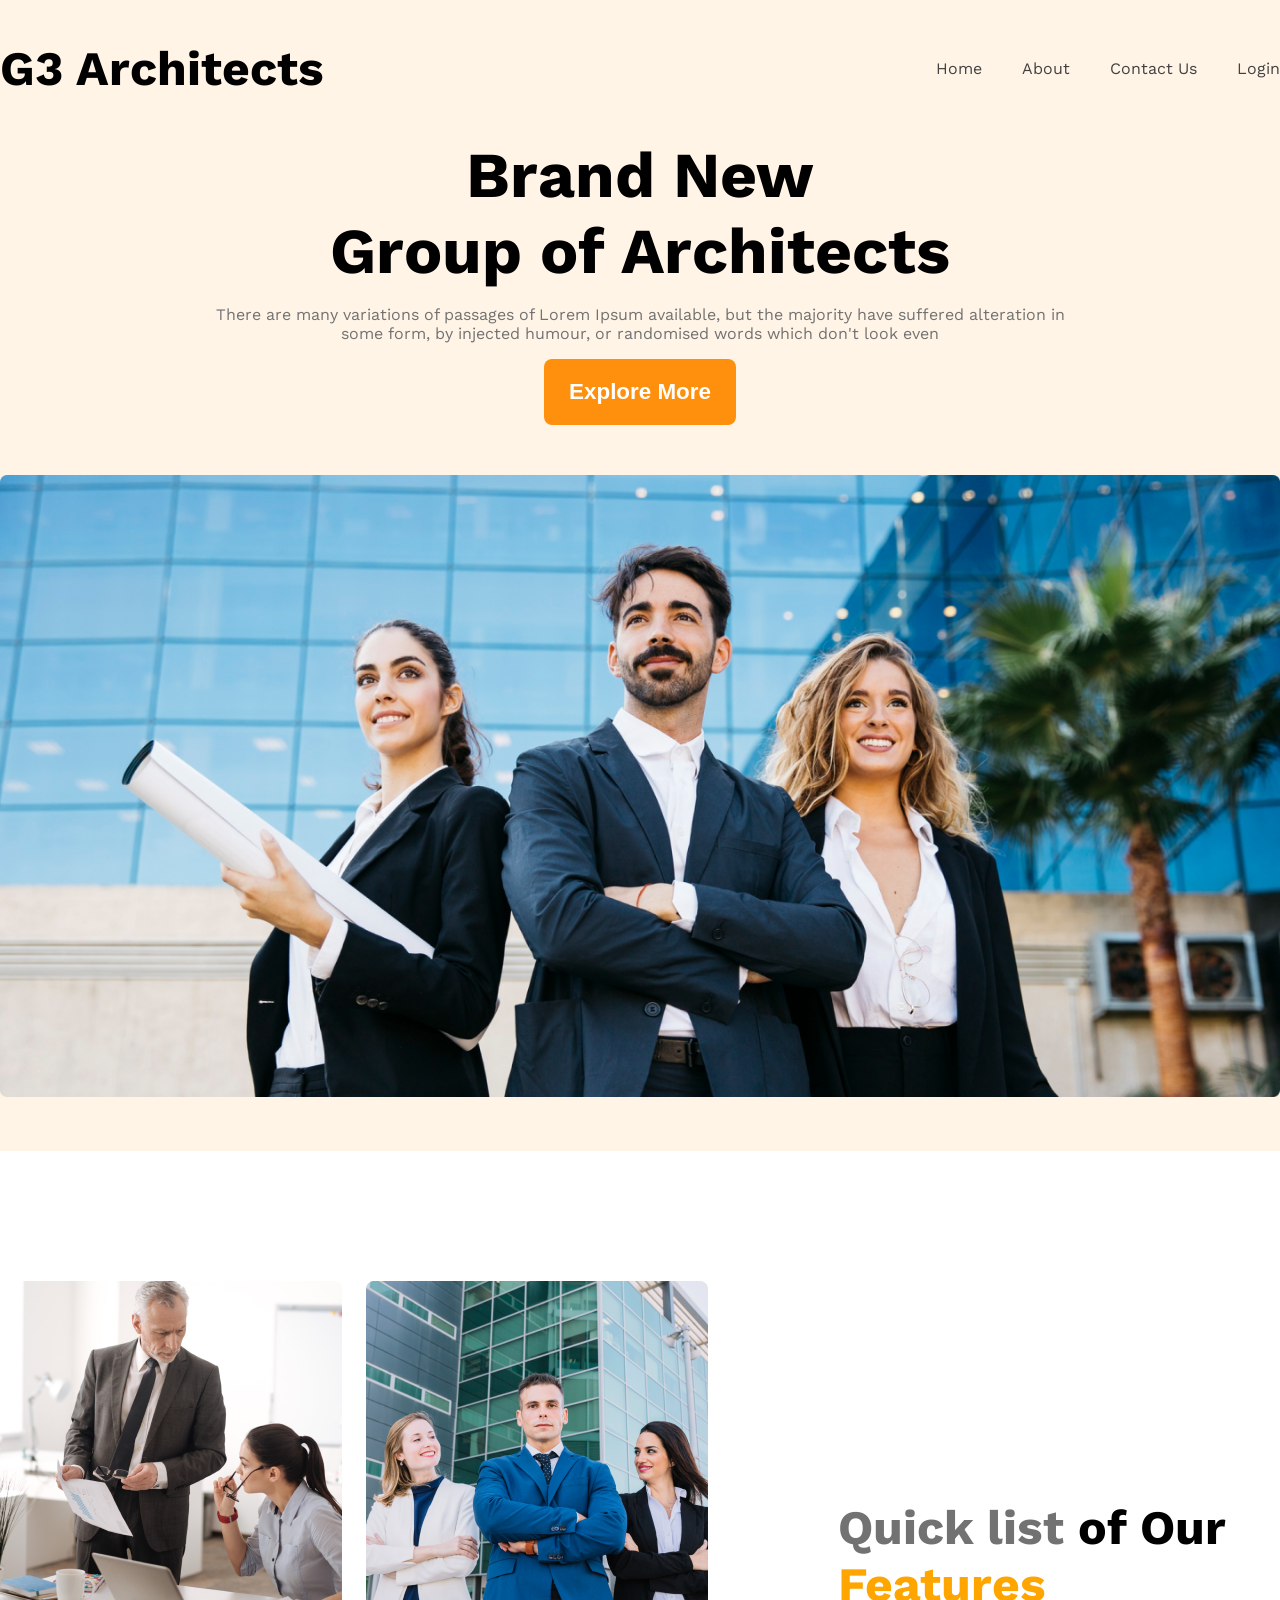
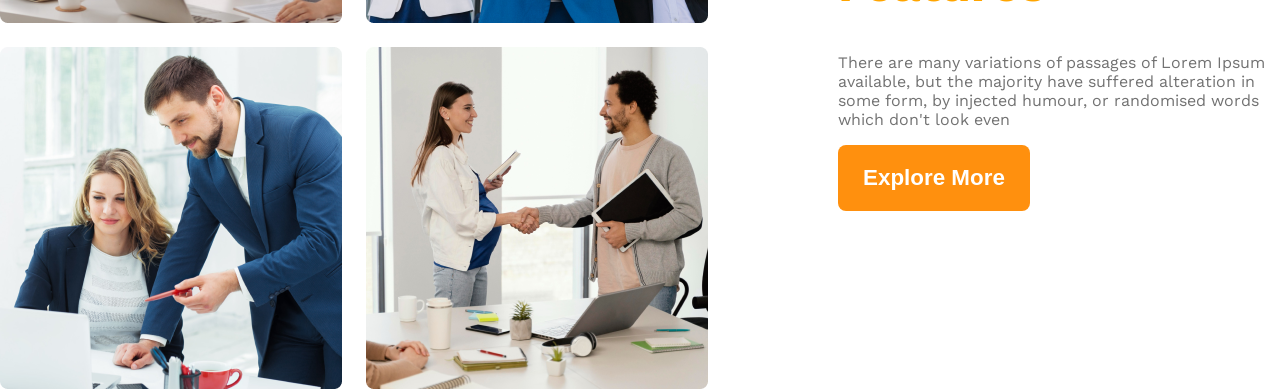
<file: g3/index.html>
<!DOCTYPE html>
<html lang="en">
<head>
    <meta charset="UTF-8">
    <meta name="viewport" content="width=device-width, initial-scale=1.0">
    <title>g3</title>
    <link rel="stylesheet" href="style.css">
    <link rel="preconnect" href="https://fonts.googleapis.com">
<link rel="preconnect" href="https://fonts.gstatic.com" crossorigin>
<link href="https://fonts.googleapis.com/css2?family=Work+Sans:ital,wght@0,100..900;1,100..900&display=swap" rel="stylesheet">
</head>
<body class="work-sans-font">
    <header>
        <nav>
            <h2 class="brand">G3 Architects</h2>
            <ul>
                <li><a href="">Home</a></li>
                <li><a href="">About</a></li>
                <li><a href="">Contact Us</a></li>
                <li><a href="">Login</a></li>
            </ul>
        </nav>
        <section class="banner">
            <div class="banner_cont">
            <h2 class="banner_title">Brand New <br>Group of Architects </h2>
            <p class="banner_dis dark3">There are many variations of passages of Lorem Ipsum available, but the majority have suffered alteration in some form, by injected humour, or randomised words which don't look even</p>
            <button class="orange_btn">Explore More</button>
            </div>
            <img class="banner_pic" src="images/banner.png" alt="">
        </section>
    </header>
    <main>
        <section class="teams flex">
            <div class="team_img_cont">
                <img src="images/team1.png" alt="" class="team_img">
                <img src="images/team2.png" alt="" class="team_img">
                <img src="images/team3.png" alt="" class="team_img">
                <img src="images/team4.png" alt="" class="team_img">
            </div>
            <div class="features">
                <h2 class="features_title"><span class="dark3">Quick list</span> <b>of Our <span style="color: orange;">Features</span></b></h2>

                <p class="features-dis dark3">There are many variations of passages of Lorem Ipsum available, but the majority have suffered alteration in some form, by injected humour, or randomised words which don't look even</p>
                <button class="orange_btn">Explore More</button>
            </div>
        </section>
    </main>
</body>
</html>
</file>
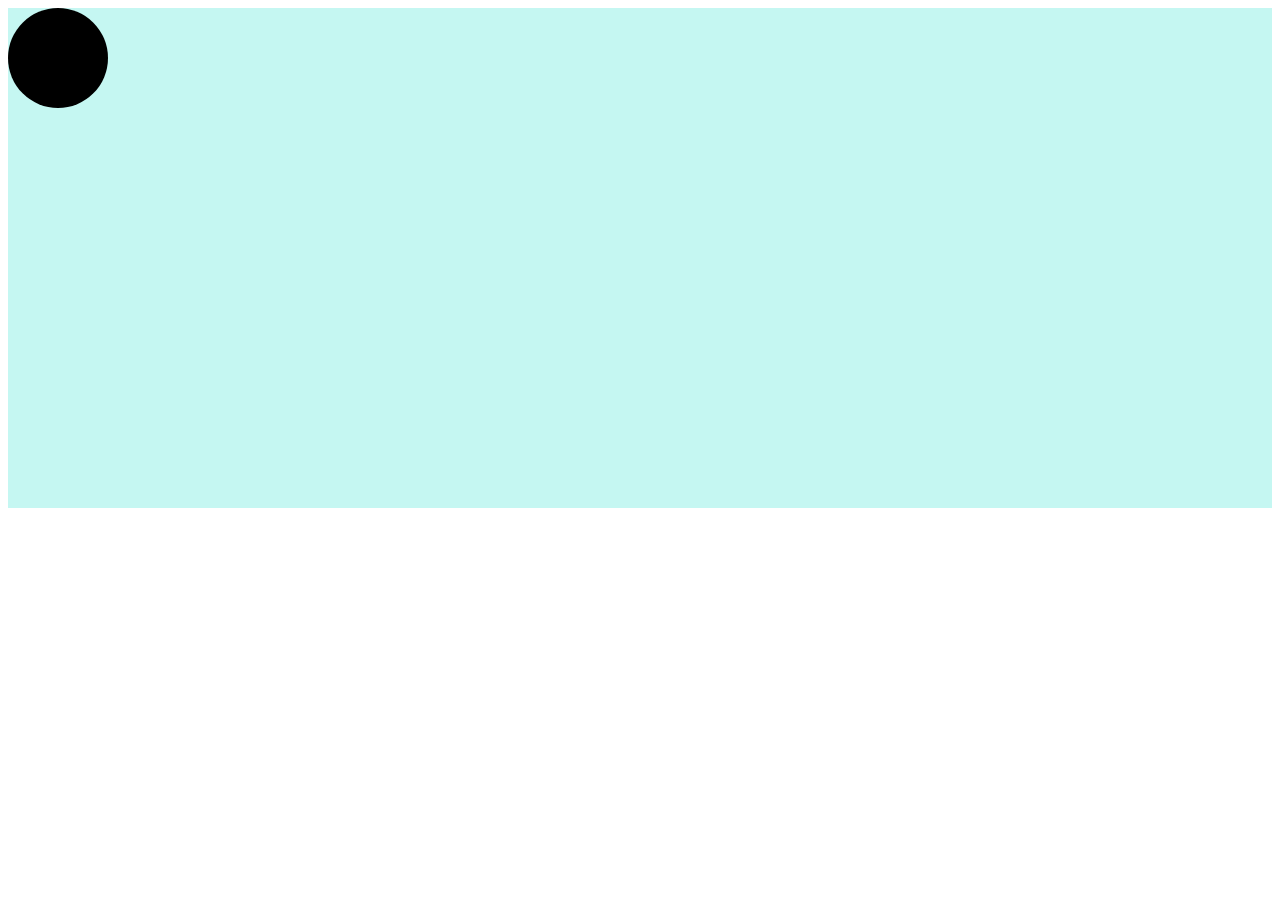
<file: CSS-3 fetures/ball.html>
<!DOCTYPE html>
<html lang="en">
<head>
    <meta charset="UTF-8">
    <meta name="viewport" content="width=device-width, initial-scale=1.0">
    <title>Document</title>
    <style>
        .box{
            height: 500px;
            background-color: rgb(197, 247, 242);
        }
        .ball{
            background-color: black;
            height: 100px;
            width: 100px;
            border-radius: 50%;
            transition: transform 1s;
        }
        .ball:hover{
            transform:translate(300px, 400px);
        }
    </style>
</head>
<body>
    <div class="box">
        <div class="ball"></div>
    </div>
</body>
</html>
</file>
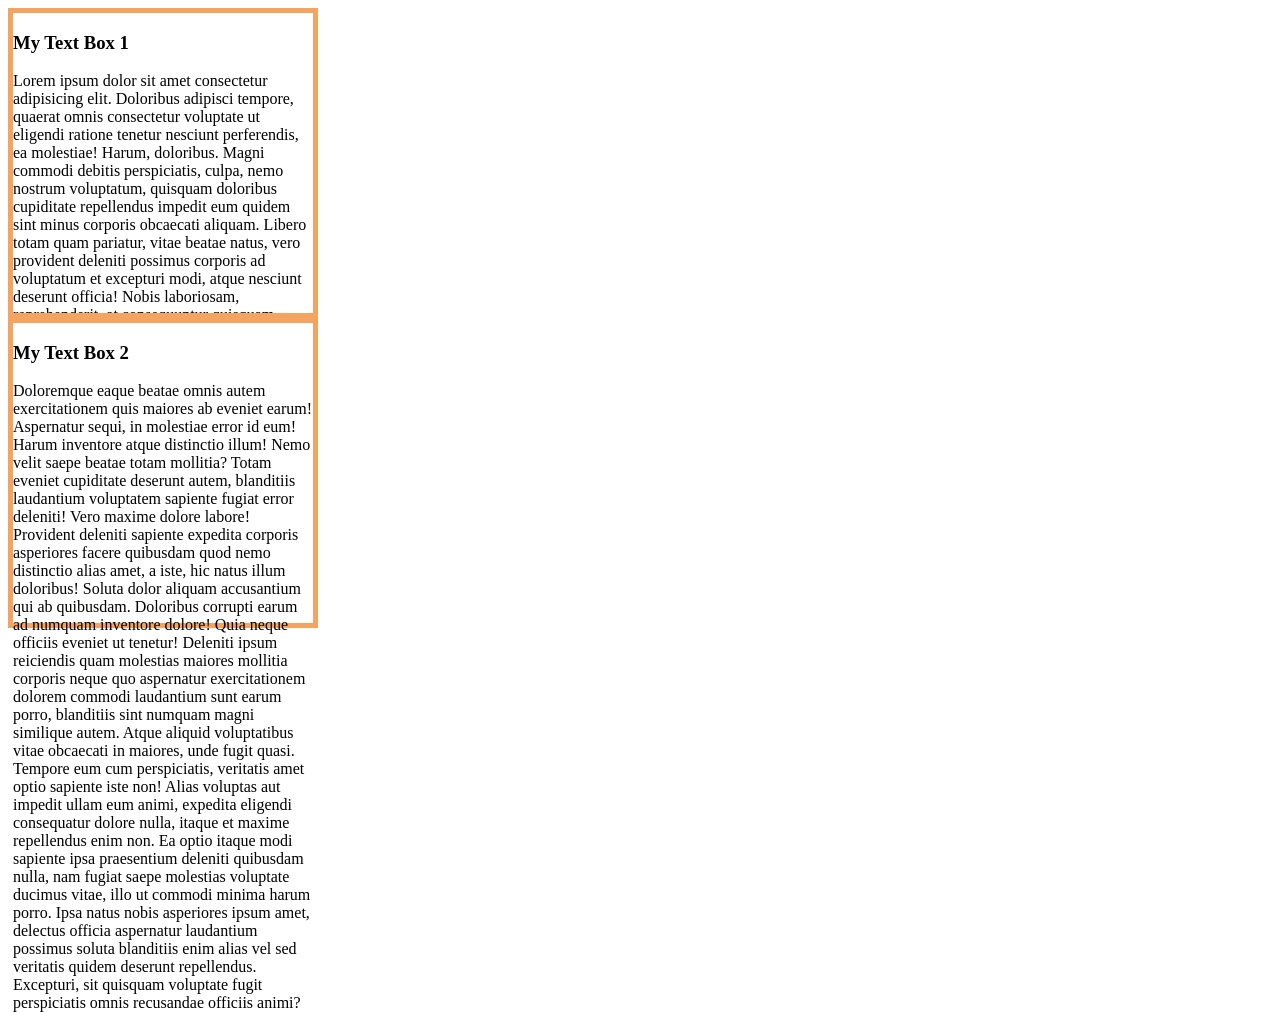
<file: CSS-3 fetures/overflow.html>
<!DOCTYPE html>
<html lang="en">
<head>
    <meta charset="UTF-8">
    <meta name="viewport" content="width=device-width, initial-scale=1.0">
    <title>overflow</title>
    <style>
        .box{
            width: 300px;
            height: 300px;
            border: 5px solid sandybrown;
        }
        #box1{
            /* overflow: hidden; */
            /* overflow: scroll;
            overflow-x: hidden; */
            overflow: auto;
        }
    </style>
</head>
<body>
    <section>
        <div id="box1" class="box">
            <h3>My Text Box 1</h3>
            <p>Lorem ipsum dolor sit amet consectetur adipisicing elit. Doloribus adipisci tempore, quaerat omnis consectetur voluptate ut eligendi ratione tenetur nesciunt perferendis, ea molestiae! Harum, doloribus. Magni commodi debitis perspiciatis, culpa, nemo nostrum voluptatum, quisquam doloribus cupiditate repellendus impedit eum quidem sint minus corporis obcaecati aliquam. Libero totam quam pariatur, vitae beatae natus, vero provident deleniti possimus corporis ad voluptatum et excepturi modi, atque nesciunt deserunt officia! Nobis laboriosam, reprehenderit, at consequuntur quisquam accusantium aspernatur ab velit error officiis culpa nesciunt in consequatur ea? Sequi nostrum perspiciatis tempora eveniet officiis optio commodi suscipit, vel odit repellat ad ab. Perspiciatis ex rem suscipit nam accusamus, maxime dignissimos doloribus dolores excepturi! Reiciendis aspernatur asperiores repudiandae officiis optio sint corrupti delectus culpa, esse labore inventore minima quaerat tempore facere commodi eaque sunt deserunt atque at? Deserunt blanditiis reprehenderit delectus ratione, quis at dolores, nemo officia tempora asperiores vitae natus dolor rem ipsa! Illum quaerat qui voluptatibus quidem iste facere doloremque ullam labore dolorem reiciendis consequatur obcaecati error, quod non dicta! Inventore, quidem cumque. Vitae expedita sequi tenetur architecto nobis explicabo ab ea vel deleniti esse temporibus dolore, deserunt quasi consequuntur, odit, illo quas quos animi nisi! Tempora cum enim quasi dolorem. Ad, illo earum?</p>
        </div>
        <div id="box2" class="box">
            <h3>My Text Box 2</h3>
            <p>Doloremque eaque beatae omnis autem exercitationem quis maiores ab eveniet earum! Aspernatur sequi, in molestiae error id eum! Harum inventore atque distinctio illum! Nemo velit saepe beatae totam mollitia? Totam eveniet cupiditate deserunt autem, blanditiis laudantium voluptatem sapiente fugiat error deleniti! Vero maxime dolore labore! Provident deleniti sapiente expedita corporis asperiores facere quibusdam quod nemo distinctio alias amet, a iste, hic natus illum doloribus! Soluta dolor aliquam accusantium qui ab quibusdam. Doloribus corrupti earum ad numquam inventore dolore! Quia neque officiis eveniet ut tenetur! Deleniti ipsum reiciendis quam molestias maiores mollitia corporis neque quo aspernatur exercitationem dolorem commodi laudantium sunt earum porro, blanditiis sint numquam magni similique autem. Atque aliquid voluptatibus vitae obcaecati in maiores, unde fugit quasi. Tempore eum cum perspiciatis, veritatis amet optio sapiente iste non! Alias voluptas aut impedit ullam eum animi, expedita eligendi consequatur dolore nulla, itaque et maxime repellendus enim non. Ea optio itaque modi sapiente ipsa praesentium deleniti quibusdam nulla, nam fugiat saepe molestias voluptate ducimus vitae, illo ut commodi minima harum porro. Ipsa natus nobis asperiores ipsum amet, delectus officia aspernatur laudantium possimus soluta blanditiis enim alias vel sed veritatis quidem deserunt repellendus. Excepturi, sit quisquam voluptate fugit perspiciatis omnis recusandae officiis animi?</p>
        </div>
    </section>
</body>
</html>
</file>
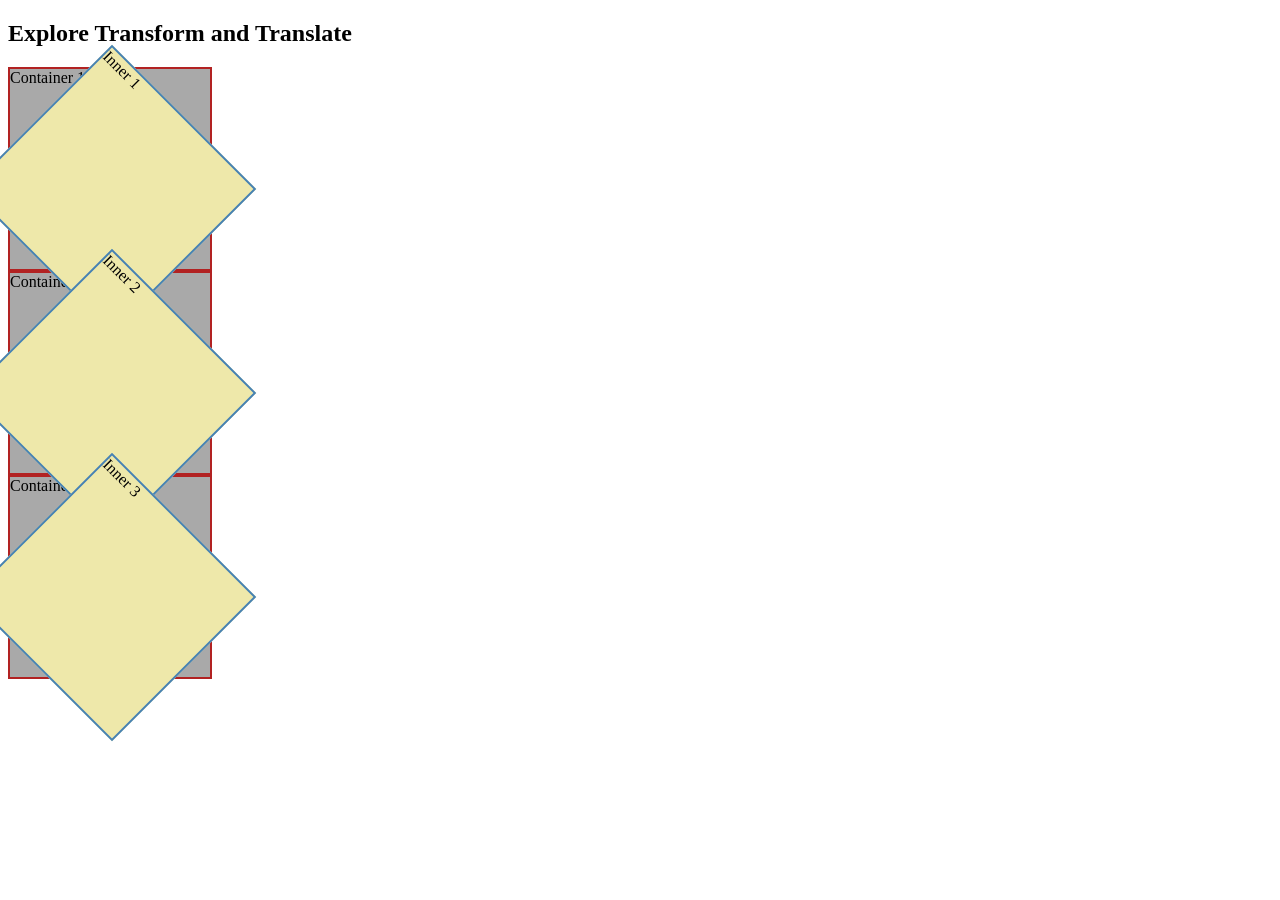
<file: CSS-3 fetures/transfrom.html>
<!DOCTYPE html>
<html lang="en">
<head>
    <meta charset="UTF-8">
    <meta name="viewport" content="width=device-width, initial-scale=1.0">
    <title>Transform</title>
    <style>
        .cont, .inner{
            width: 200px;
            height: 200px;
        }
        .cont{
            border: 2px solid firebrick;
            background-color: darkgray;
        }
        .inner{
            border: 2px solid steelblue;
            background-color: palegoldenrod;
            /* transform: scale(0.5, 0.25); */
            transform: rotate(45deg);
        }
        </style>
</head>
<body>
    <h2>Explore Transform and Translate</h2>
    <div class="cont">Container 1
        <div class="inner">Inner 1</div>
    </div>
    <div class="cont">Container 2
        <div class="inner">Inner 2</div>
    </div>
    <div class="cont">Container 3
        <div class="inner">Inner 3</div>
    </div>
</body>
</html>
</file>
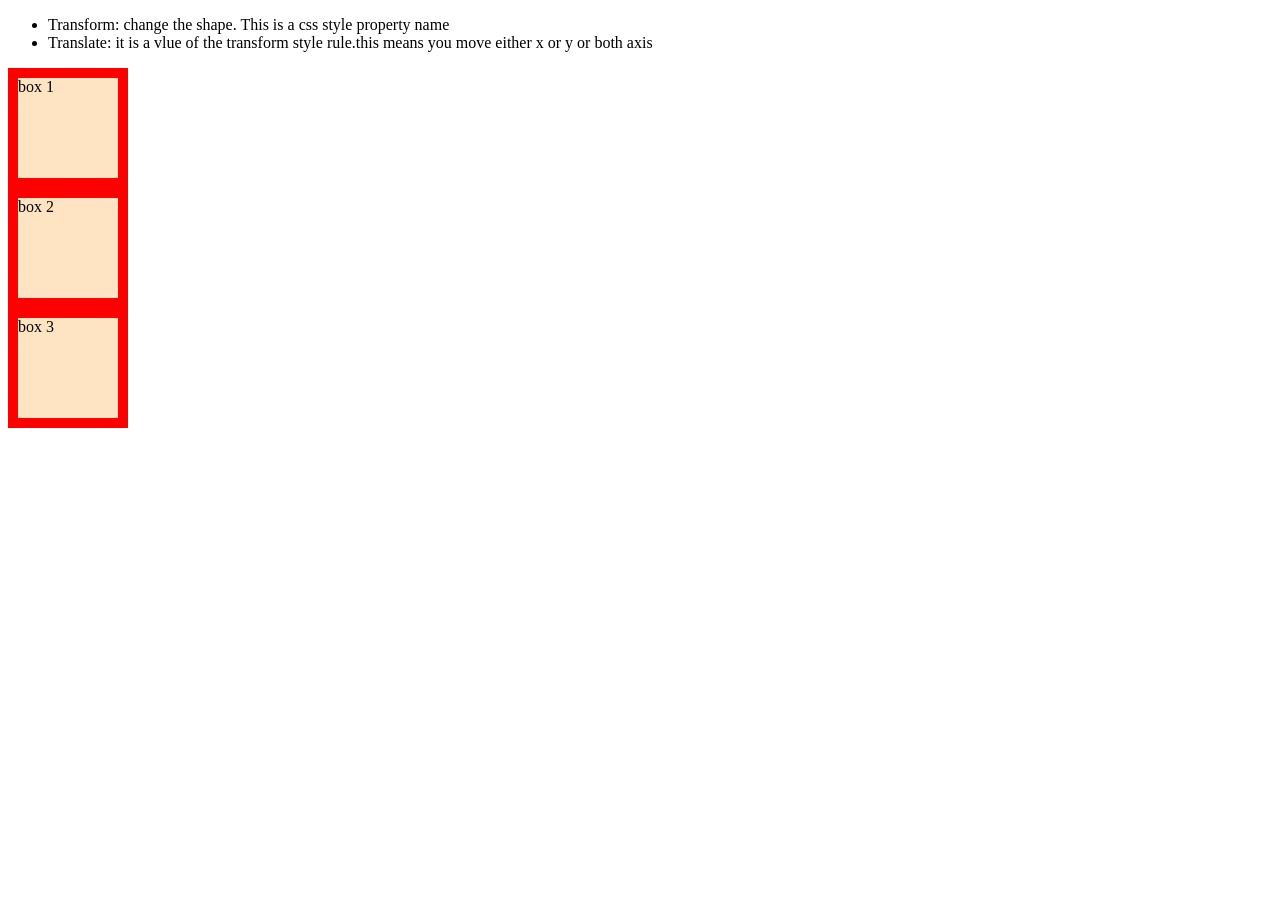
<file: CSS-3 fetures/transition.html>
<!DOCTYPE html>
<html lang="en">
<head>
    <meta charset="UTF-8">
    <meta name="viewport" content="width=device-width, initial-scale=1.0">
    <title>Transition</title>
    <style>
        .box{
            width: 100px;
            height: 100px;
            background-color: bisque;
            border: 10px solid red;
            /* transition: width 0.5s ease 1s, background-color 1s ease 1s,; */
            transition: transform 1s;
        }
        .box:hover{
               /* width: 122px;
               background-color: aqua; */
               transform: rotate(30deg) scale(1.5) translateX(50px);
        }
    </style>
</head>
<body>
    <ul>
        <li>Transform: change the shape. This is a css style property name</li>
        <li>Translate: it is a vlue of the transform style rule.this means you move either x or y or both axis</li>
    </ul>
    <div class="box">box 1</div>
    <div class="box">box 2</div>
    <div class="box">box 3</div>
</body>
</html>
</file>
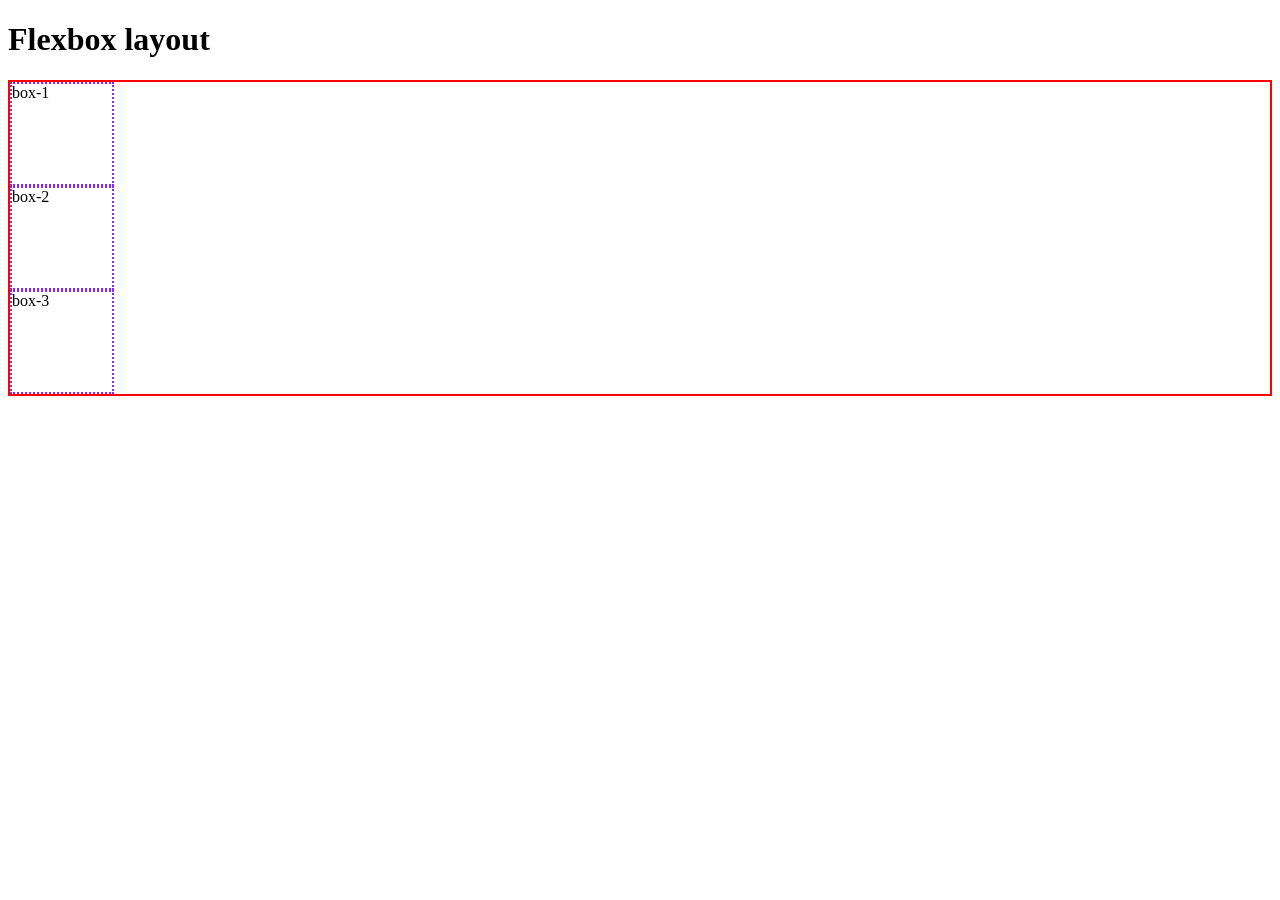
<file: simple responsive layout/flexbox.html>
<!DOCTYPE html>
<html lang="en">
<head>
    <meta charset="UTF-8">
    <meta name="viewport" content="width=device-width, initial-scale=1.0">
    <title>flexbox</title>
    <style>
        .container{
            border: 2px solid red;
        }
        .box{
            border: 2px dotted blueviolet;
            width: 100px;
            height: 100px;
        }
    </style>
</head>
<body>
    <h1>Flexbox layout</h1>
    <div class="container">
        <div class="box">box-1</div>
        <div class="box">box-2</div>
        <div class="box">box-3</div>
    </div>
</body>
</html>
</file>
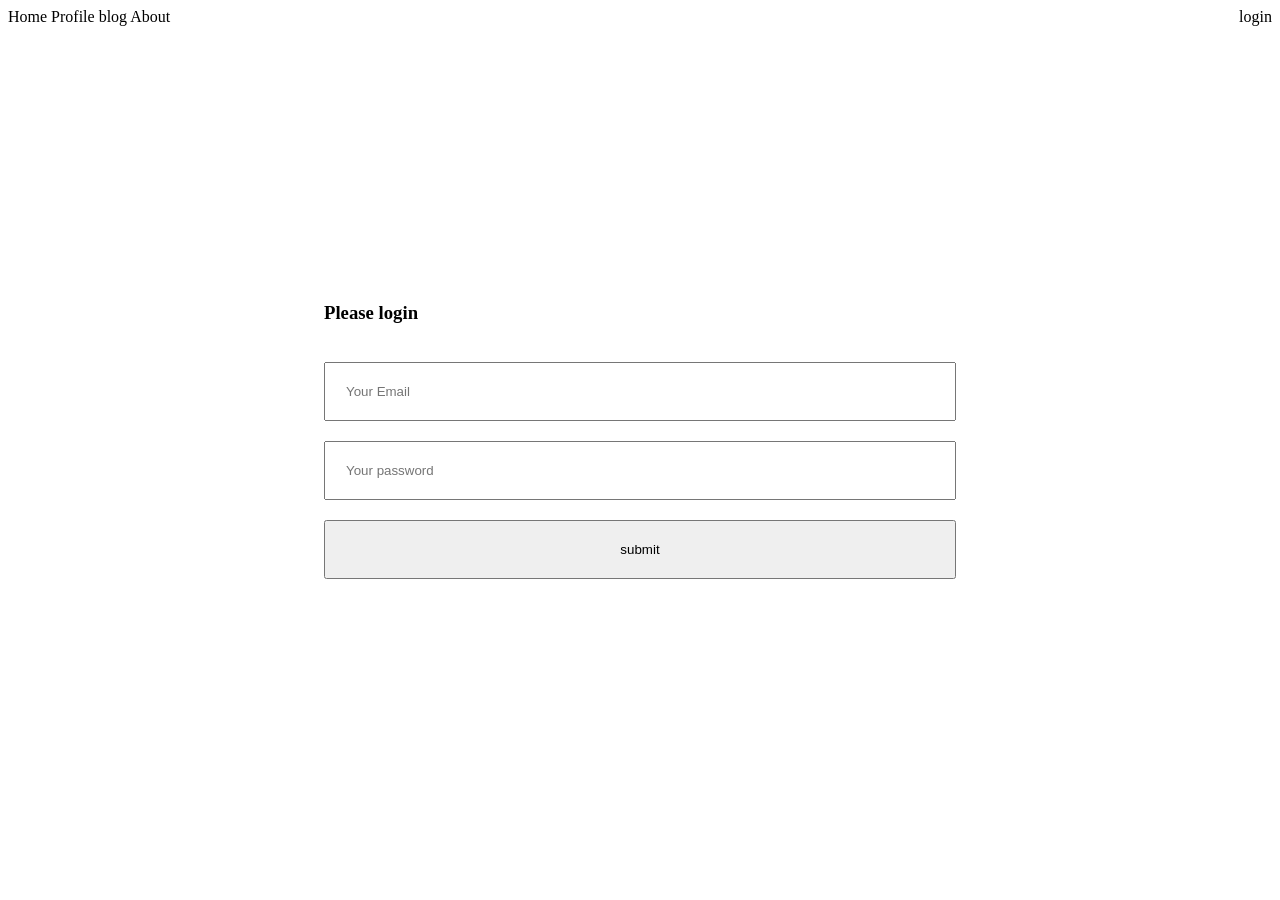
<file: simple responsive layout/form.html>
<!DOCTYPE html>
<html lang="en">
<head>
    <meta charset="UTF-8">
    <meta name="viewport" content="width=device-width, initial-scale=1.0">
    <title>form</title>
    <style>
        nav{
            display: flex;
            justify-content: space-between;
        }
        nav a{
            text-decoration: none;
            color: black;
        }
        .login-form-cont{
            display: flex;
            justify-content: center;
            align-items: center;
            height: 90vh;
        }
        .login-form{
            display: flex;
            flex-direction: column;
            width: 50%;
        }
        .login-form input{
            margin-top: 20px;
            padding: 1.5em;
        }
    </style>
</head>
<body>
    <nav>
        <div>
            <a href="">Home</a>
            <a href="">Profile</a>
            <a href="">blog</a>
            <a href="">About</a>
        </div>    
        <a href="">login</a>
    </nav>
  <section class="login-form-cont">
      <form class="login-form">
        <h3>Please login</h3>
        <input type="email" name="" id="" placeholder="Your Email">
        <input type="password" name="" id="" placeholder="Your password">
        <input type="submit" value="submit">
    </form>
  </section>
</body>
</html>
</file>
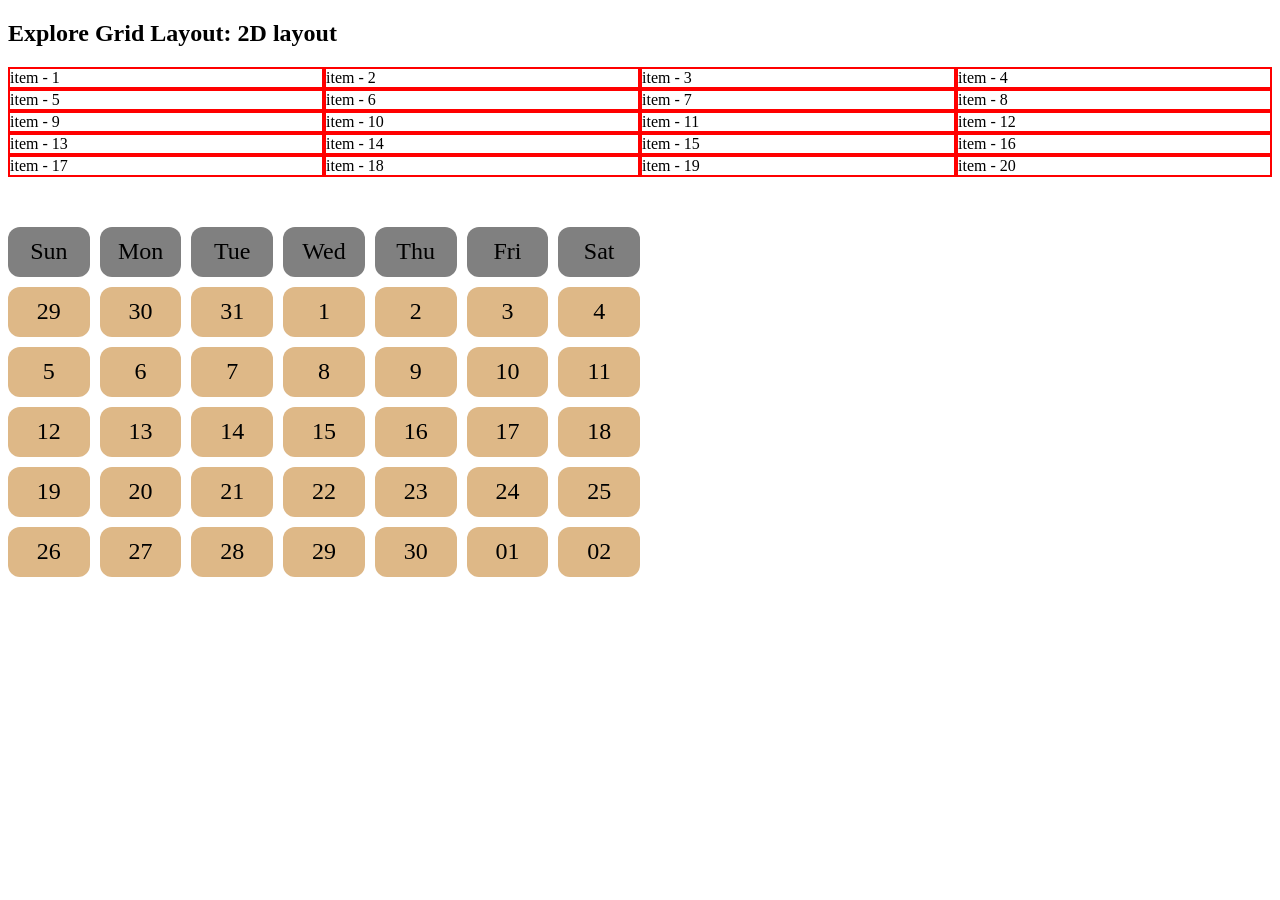
<file: simple responsive layout/grid.html>
<!DOCTYPE html>
<html lang="en">
<head>
    <meta charset="UTF-8">
    <meta name="viewport" content="width=device-width, initial-scale=1.0">
    <title>Grid layout</title>
    <style>
        .contianer{
            display: grid;
            /* grid-template-columns: 200px 200px; */
            /* grid-template-columns: repeat(2, 200px) 240px 300px; */
            grid-template-columns: repeat(4, 1fr );
        }
        .item{
            border: 2px solid red;
        }
        .calander{
            max-width: 50%;
            margin-top: 50px;
            display: grid;
            grid-template-columns: repeat(7, 1fr);
            grid-template-rows: repeat(7, 50px);
            gap: 10px;
        }
        .day, .date{
            background-color: burlywood;
            display: flex;
            justify-content: center;
            align-items: center;
            font-size: 1.5em;
            border-radius: .5em;
        }
        .day{
            background-color: gray;
        }
    </style>
</head>
<body>
    <h2>Explore Grid Layout: 2D layout</h2>
    <div class="contianer">
        <div class="item">item - 1</div>
        <div class="item">item - 2</div>
        <div class="item">item - 3</div>
        <div class="item">item - 4</div>
        <div class="item">item - 5</div>
        <div class="item">item - 6</div>
        <div class="item">item - 7</div>
        <div class="item">item - 8</div>
        <div class="item">item - 9</div>
        <div class="item">item - 10</div>
        <div class="item">item - 11</div>
        <div class="item">item - 12</div>
        <div class="item">item - 13</div>
        <div class="item">item - 14</div>
        <div class="item">item - 15</div>
        <div class="item">item - 16</div>
        <div class="item">item - 17</div>
        <div class="item">item - 18</div>
        <div class="item">item - 19</div>
        <div class="item">item - 20</div>
    </div>
<div class="calander">
    <div class="day">Sun</div>
    <div class="day">Mon</div>
    <div class="day">Tue</div>
    <div class="day">Wed</div>
    <div class="day">Thu</div>
    <div class="day">Fri</div>
    <div class="day">Sat</div>
    <div class="date">29</div>
    <div class="date">30</div>
    <div class="date">31</div>
    <div class="date">1</div>
    <div class="date">2</div>
    <div class="date">3</div>
    <div class="date">4</div>
    <div class="date">5</div>
    <div class="date">6</div>
    <div class="date">7</div>
    <div class="date">8</div>
    <div class="date">9</div>
    <div class="date">10</div>
    <div class="date">11</div>
    <div class="date">12</div>
    <div class="date">13</div>
    <div class="date">14</div>
    <div class="date">15</div>
    <div class="date">16</div>
    <div class="date">17</div>
    <div class="date">18</div>
    <div class="date">19</div>
    <div class="date">20</div>
    <div class="date">21</div>
    <div class="date">22</div>
    <div class="date">23</div>
    <div class="date">24</div>
    <div class="date">25</div>
    <div class="date">26</div>
    <div class="date">27</div>
    <div class="date">28</div>
    <div class="date">29</div>
    <div class="date">30</div>
    <div class="date">01</div>
    <div class="date">02</div>
</div>
</body>
</html>
</file>
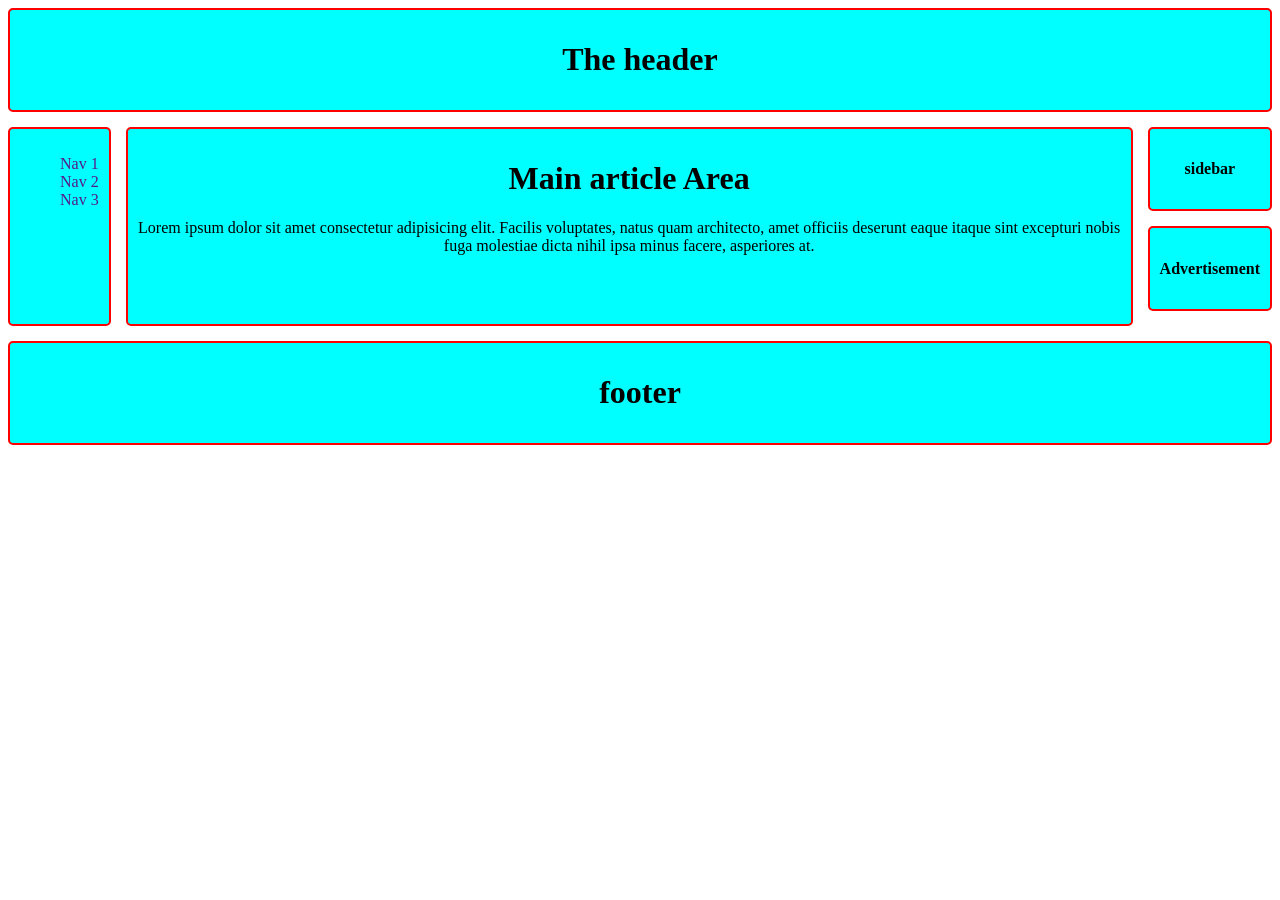
<file: simple responsive layout/layout.html>
<!DOCTYPE html>
<html lang="en">
<head>
    <meta charset="UTF-8">
    <meta name="viewport" content="width=device-width, initial-scale=1.0">
    <title>Layout</title>
    <style>
       header , nav , main, .sidebar, .ad, footer{
        background-color: aqua;
        border: 2px solid red;
        padding: 10px;
        border-radius: 5px;
        text-align: center;
       }
       nav ul li a{
        text-decoration: none;
       }
       nav ul{
        list-style: none;
       }
       header{
        grid-area: header;
       }
       nav{
        grid-area: nav;
       }
       main{
        grid-area: main;
       }
       .sidebar{
        grid-area: sidebar;
        margin-bottom: 15px;
       }
       .ad{
        grid-area: ad;
       }
       footer{
        grid-area: footer;
       }
       .container{
        display: grid;
        gap: 15px;
        grid-template-areas: 
        "header header header header"
        "nav    main   main   sidebar"
        "nav    main   main   ad"
        "footer footer footer footer";
       }
       @media screen and (max-width:576px) {
        .container{
            grid-template-areas: 
            "header"
            "nav"
            "main"
            "slidebar"
            "ad"
            "footer"
        }
        .sidebar{
            margin-bottom: 20px;
        }
        nav ul{
            display: flex;
            gap: 20px;
        }
       }
    </style>
</head>
<body class="container">
    <header>
        <h1>The header</h1>
    </header>
    <nav>
        <ul>
            <li><a href="">Nav 1</a></li>
            <li><a href="">Nav 2</a></li>
            <li><a href="">Nav 3</a></li>
        </ul>
    </nav>
    <main>
            <h1>Main article Area</h1>
            <p>Lorem ipsum dolor sit amet consectetur adipisicing elit. Facilis voluptates, natus quam architecto, amet officiis deserunt eaque itaque sint excepturi nobis fuga molestiae dicta nihil ipsa minus facere, asperiores at.</p>
    </main>
    <aside>
        <div class="sidebar">
            <h4>sidebar</h4>
        </div>
        <div class="ad">
            <h4>Advertisement</h4>
        </div>
    </aside>
    <footer>
            <h1>footer</h1>
    </footer>

</body>
</html>
</file>
<file: g3/style.css>
/* Fonts and common styles */

.work-sans-font {
  font-family: "Work Sans", sans-serif;
  font-optical-sizing: auto;
  font-weight: normal;
  font-style: normal;
}
.orange_btn{
    color: white;
    background-color: #FF900E;
    padding: 20px 25px;
    font-size: 1.4rem;
    font-weight: 600;
    border-radius: 8px;
    border: none;
}
section{
    margin-top: 130px;
}
.flex{
    display: flex;
}
body{
    margin: 0px;
}
.dark2{
    color: #424242;
}
.dark3{
    color: #727272;
}
main{
    max-width: 1440px;
    margin: 0 auto;
}
/* Header */
header{
    background-color: rgba(255, 144, 14, 0.1);
}
nav{
    display: flex;
    justify-content: space-between;
    align-items: center;
}
.brand{
    font-weight: 700;
    font-size: 3rem;
}
nav ul{
    display: flex;
    list-style: none;
    gap: 40px ;
}
nav ul li a{ 
    text-decoration: none; 
    color: #424242;
}
/* Bannner styles */
nav, .banner{
    max-width: 1440px;
    margin: 0 auto;
}
.banner_cont{
    max-width: 862px;
    margin: 0 auto;
    text-align: center;
    margin-bottom: 50px;
}
.banner_title{
    font-size: 4rem;
    margin: 0;
}
.banner_pic{
    width: 100%;
    margin-bottom: 50px;
}
/* Features styles*/
.teams{
    align-items: center;
}
.team_img_cont{
    display: grid;
    grid-template-columns: repeat(2 ,1fr);
    gap: 24px;
}
.features{
    margin-left: 130px;
}
.features_title{
    font-size: 3rem;
}
/* features enjoy styles */

/* responsive media query */
@media screen and (max-width: 576px) {
    nav, 
    nav ul, 
    .teams{
        flex-direction: column;
    }
    .team_img_cont{
        grid-template-columns: repeat(1, 1fr);
    }
    .features{
        margin-left: 20px;
    }
}

/* Medium size device */
@media screen and (min-width:577px) and (max-width:992px) {
    .teams{
        flex-direction: column;
    }

}
</file>
